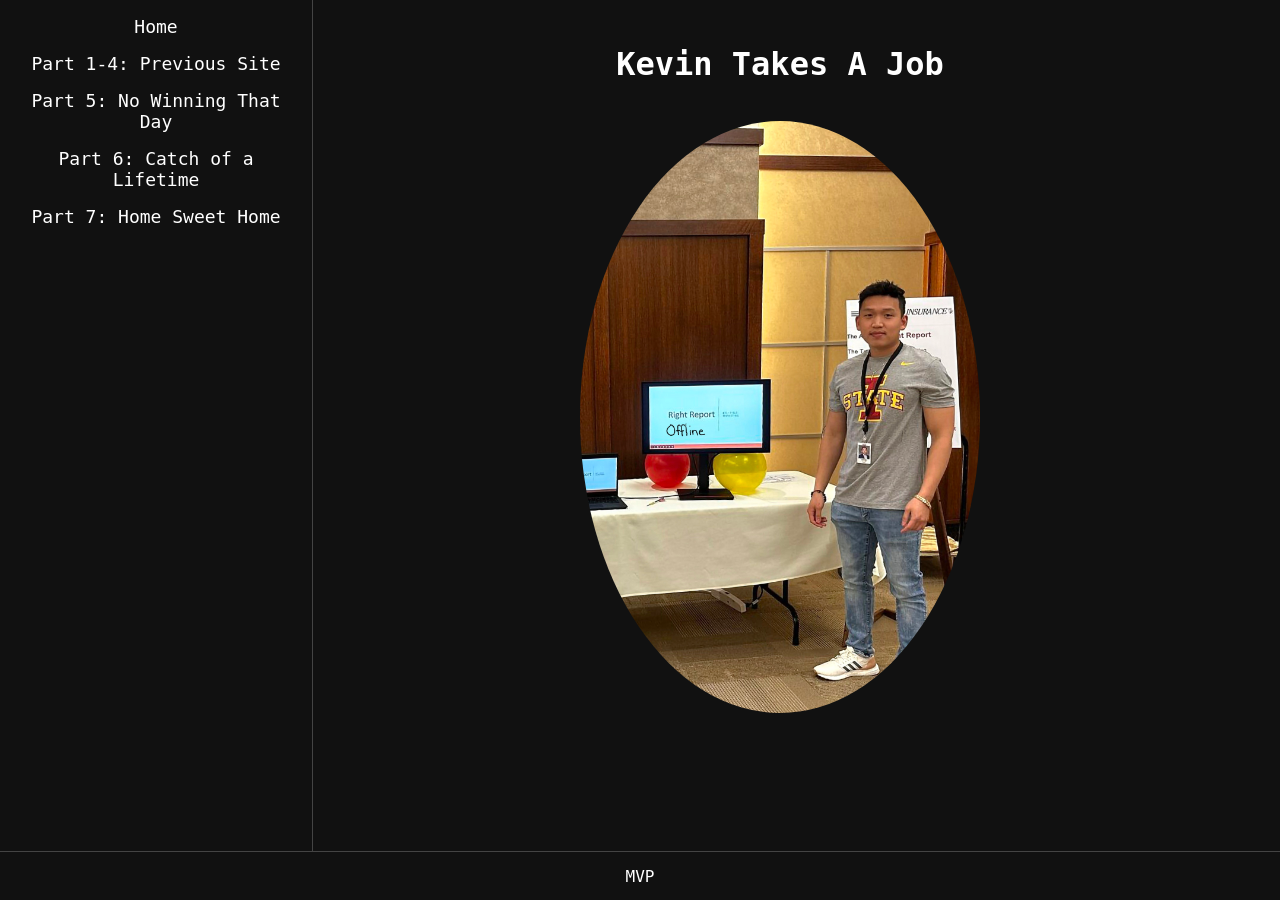
<file: index.html>
<!DOCTYPE html>
<html lang="en">

<head>
    <meta charset="UTF-8">
    <meta name="viewport" content="width=device-width, initial-scale=1.0">
    <link rel="stylesheet" href="style.css">
    <title>Kevin Takes A Job</title>
</head>

<body>

    <aside class="sidebar">
        <nav>
            <a href="index.html">Home</a>
            <a href="https://kevintakesajob.wixsite.com/home">Part 1-4: Previous Site</a>
            <a href="posts/worstDay.html">Part 5: No Winning That Day </a>
            <a href="posts/catchOfALifetime.html">Part 6: Catch of a Lifetime </a>
            <a href="posts/homeSweetHome.html">Part 7: Home Sweet Home </a>
        </nav>
    </aside>

    <main class="page-content">
        <h1>Kevin Takes A Job</h1>

        <img class="profilePicture" src="images/profilePicture.jpg" alt="Profile picture" height="400" width="400">
    </main>

    <footer class="page-footer">
        <p>MVP</p>
    </footer>

</body>

</html>
</file>
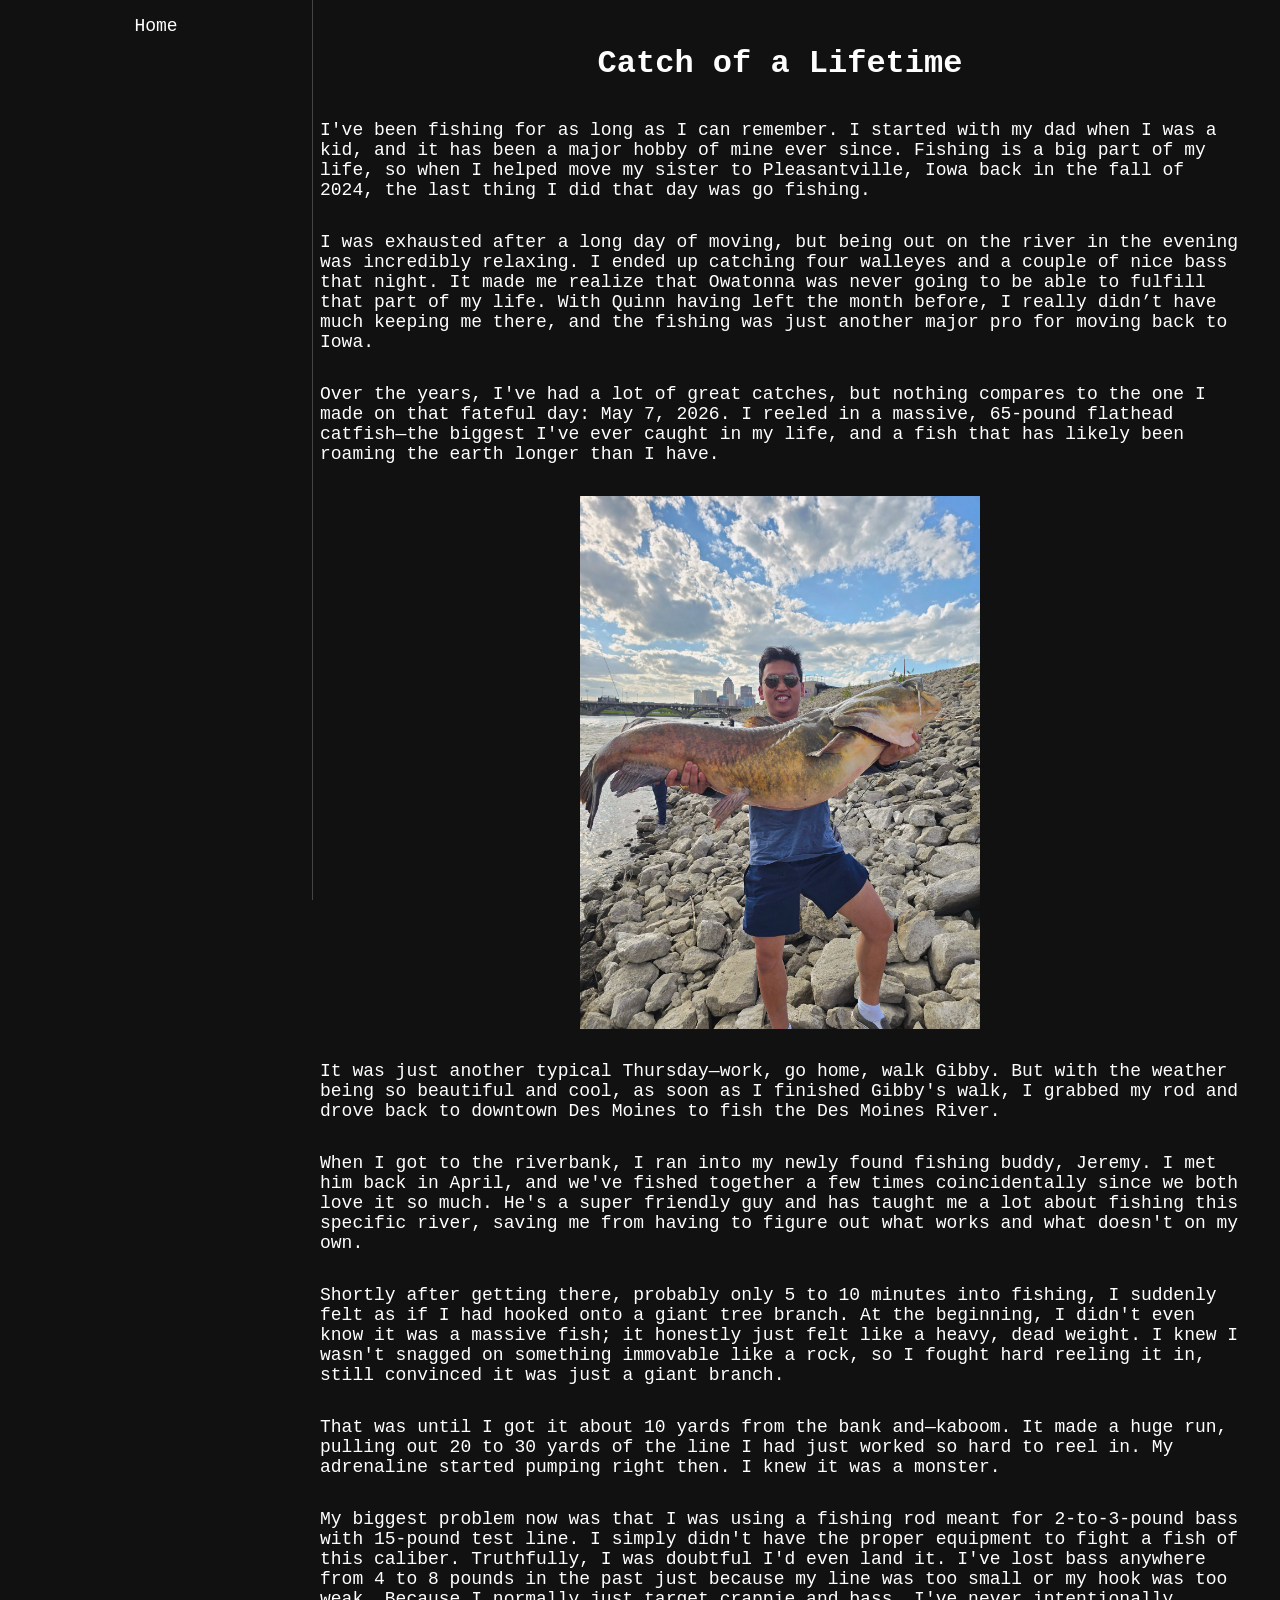
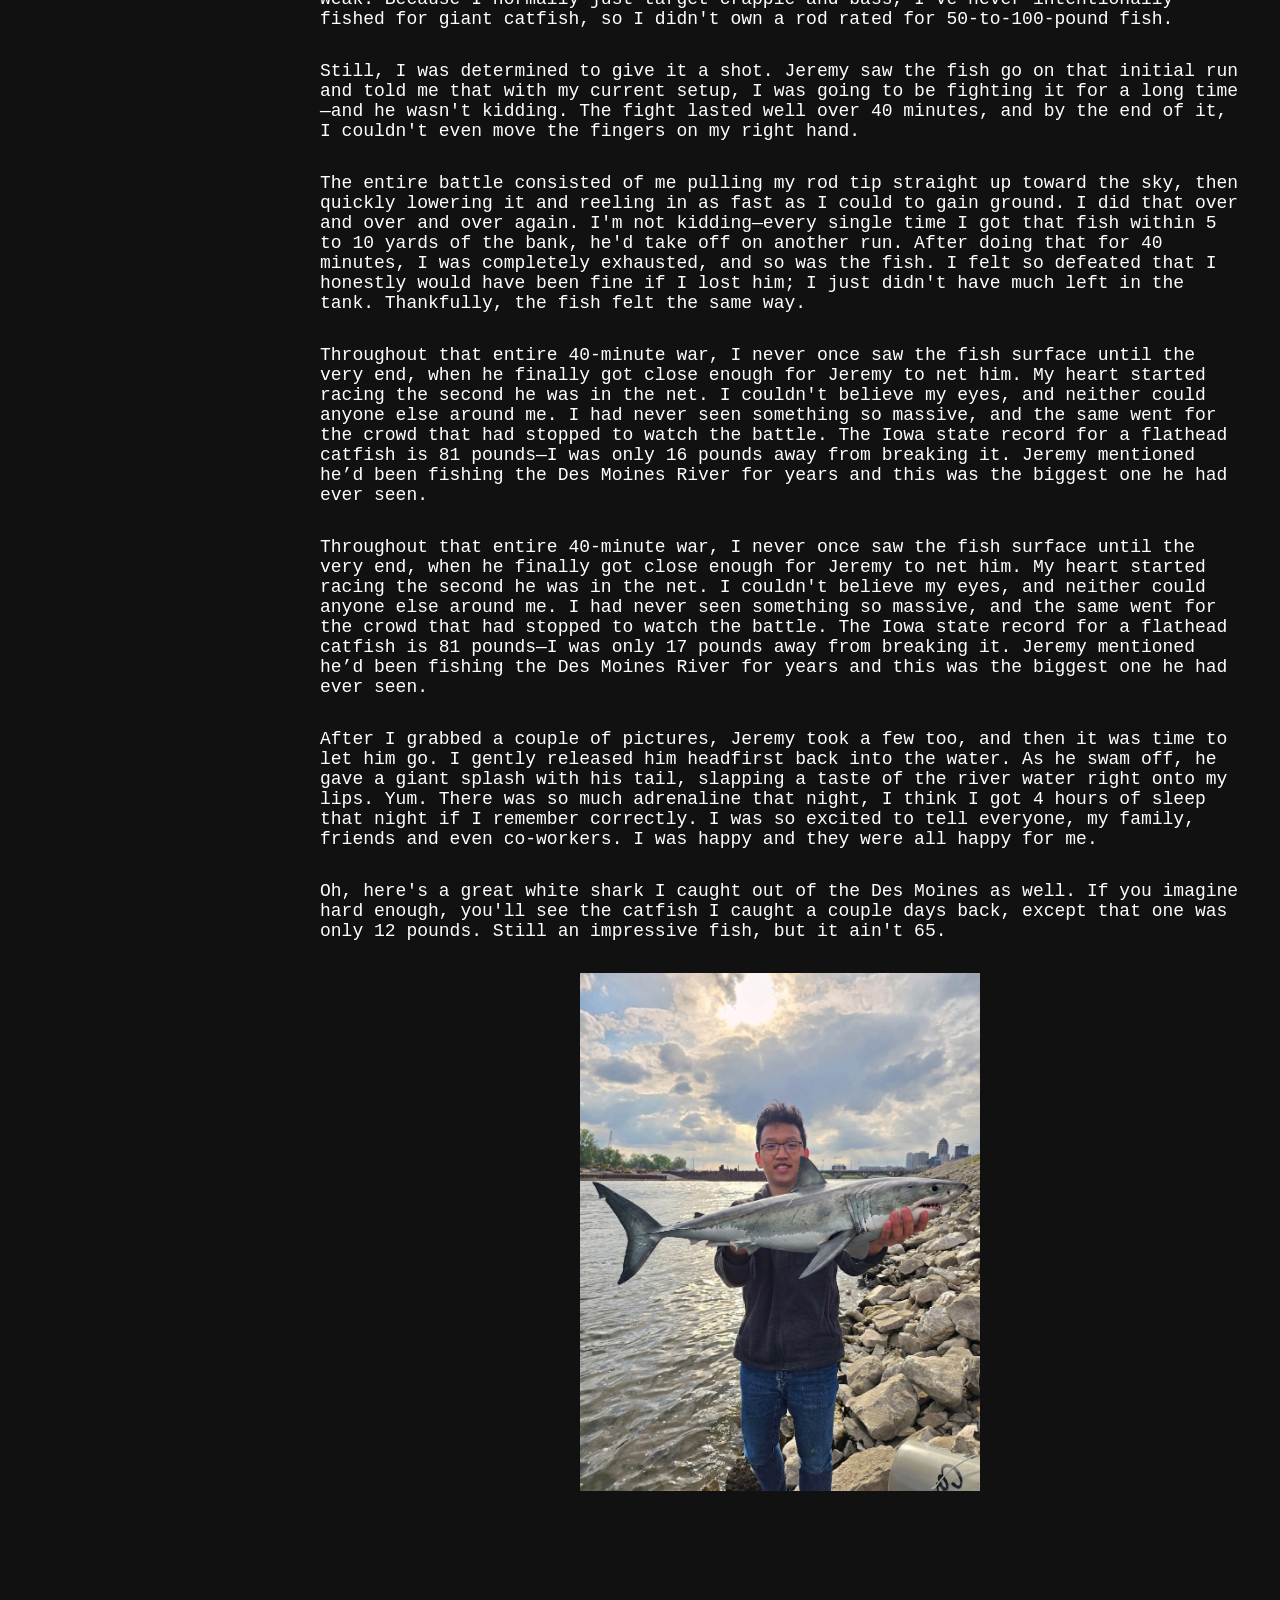
<file: posts/catchOfALifetime.html>
<!DOCTYPE html>
<html lang="en">

<head>
    <meta charset="UTF-8">
    <meta name="viewport" content="width=device-width, initial-scale=1.0">
    <link rel="stylesheet" href="../style.css">
    <title>Catch of a Lifetime</title>
</head>

<body>

    <aside class="sidebar">
        <nav>
            <a href="../index.html">Home</a>
        </nav>
    </aside>

    <main class="page-content">
        <h1>Catch of a Lifetime</h1>

        <p class="paragraph">
            I've been fishing for as long as I can remember. I started with my dad when I was a kid, and it has been a
            major hobby of mine ever since.
            Fishing is a big part of my life, so when I helped move my sister to Pleasantville, Iowa back in the fall of
            2024, the last thing I did that day was go fishing.
        </p>


        <p class="paragraph">
            I was exhausted after a long day of moving, but being out on the river in the evening was incredibly
            relaxing. I ended up catching four walleyes
            and a couple of nice bass that night. It made me realize that Owatonna was never going to be able to fulfill
            that part of my life.
            With Quinn having left the month before, I really didn’t have much keeping me there, and the fishing was
            just another major pro for moving back to Iowa.
        </p>

        <p class="paragraph">
            Over the years, I've had a lot of great catches, but nothing compares to the one I made on that fateful day:
            May 7, 2026.
            I reeled in a massive, 65-pound flathead catfish—the biggest I've ever caught in my life, and a fish that
            has likely been roaming the earth longer than I have.
        </p>


        <img class="page-image" src="../images/catchOfALifetime/theBigOne.jpg" alt="Catch of a Lifetime" height="400"
            width="400">

        <p class="paragraph">
            It was just another typical Thursday—work, go home, walk Gibby. But with the weather being so beautiful and cool,
             as soon as I finished Gibby's walk, I grabbed my rod and drove back to downtown Des Moines to fish the Des Moines River.
        </p>

        <p class="paragraph">
            When I got to the riverbank, I ran into my newly found fishing buddy, Jeremy. I met him back in April, and we've fished 
            together a few times coincidentally since we both love it so much. He's a super friendly guy and has taught me a lot about
             fishing this specific river, saving me from having to figure out what works and what doesn't on my own.
        </p>

        <p class="paragraph">
            Shortly after getting there, probably only 5 to 10 minutes into fishing, I suddenly felt as if I had hooked onto a giant 
            tree branch. At the beginning, I didn't even know it was a massive fish; it honestly just felt like a heavy, dead weight. 
            I knew I wasn't snagged on something immovable like a rock, so I fought hard reeling it in, still convinced it was just a giant branch.
        </p>

        <p class="paragraph">
            That was until I got it about 10 yards from the bank and—kaboom. It made a huge run, pulling out 20 to 30 yards of the line
            I had just worked so hard to reel in. My adrenaline started pumping right then. I knew it was a monster.
        </p>

        <p class="paragraph">
            My biggest problem now was that I was using a fishing rod meant for 2-to-3-pound bass with 15-pound test line. 
            I simply didn't have the proper equipment to fight a fish of this caliber. Truthfully, I was doubtful I'd even land it. 
            I've lost bass anywhere from 4 to 8 pounds in the past just because my line was too small or my hook was too weak. 
            Because I normally just target crappie and bass, I've never intentionally fished for giant catfish, so I didn't own
            a rod rated for 50-to-100-pound fish.
        </p>

        <p class="paragraph">
            Still, I was determined to give it a shot. Jeremy saw the fish go on that initial run and told me that with my current 
            setup, I was going to be fighting it for a long time—and he wasn't kidding. The fight lasted well over 40 minutes, 
            and by the end of it, I couldn't even move the fingers on my right hand.
        </p>
        
        <p class="paragraph">
            The entire battle consisted of me pulling my rod tip straight up toward the sky, then quickly lowering it and reeling in 
            as fast as I could to gain ground. I did that over and over and over again. I'm not kidding—every single time I got that 
            fish within 5 to 10 yards of the bank, he'd take off on another run. After doing that for 40 minutes, I was completely 
            exhausted, and so was the fish. I felt so defeated that I honestly would have been fine if I lost him; I just didn't have 
            much left in the tank. Thankfully, the fish felt the same way.
        </p>

        <p class="paragraph">
            Throughout that entire 40-minute war, I never once saw the fish surface until the very end, when he finally got close 
            enough for Jeremy to net him. My heart started racing the second he was in the net. I couldn't believe my eyes, and 
            neither could anyone else around me. I had never seen something so massive, and the same went for the crowd that had 
            stopped to watch the battle. The Iowa state record for a flathead catfish is 81 pounds—I was only 16 pounds away from 
            breaking it. Jeremy mentioned he’d been fishing the Des Moines River for years and this was the biggest one he had ever 
            seen.
        </p>

        <p class="paragraph">
            Throughout that entire 40-minute war, I never once saw the fish surface until the very end, when he finally got close 
            enough for Jeremy to net him. My heart started racing the second he was in the net. I couldn't believe my eyes, and 
            neither could anyone else around me. I had never seen something so massive, and the same went for the crowd that had 
            stopped to watch the battle. The Iowa state record for a flathead catfish is 81 pounds—I was only 17 pounds away from 
            breaking it. Jeremy mentioned he’d been fishing the Des Moines River for years and this was the biggest one he had ever 
            seen.
        </p>

        <p class="paragraph">
            After I grabbed a couple of pictures, Jeremy took a few too, and then it was time to let him go. I gently released him 
            headfirst back into the water. As he swam off, he gave a giant splash with his tail, slapping a taste of the river water 
            right onto my lips. Yum. There was so much adrenaline that night, I think I got 4 hours of sleep that night if I remember
            correctly. I was so excited to tell everyone, my family, friends and even co-workers. I was happy and they were all happy for me.
        </p>

        <p class="paragraph">
            Oh, here's a great white shark I caught out of the Des Moines as well. If you imagine hard enough, you'll see the catfish
            I caught a couple days back, except that one was only 12 pounds. Still an impressive fish, but it ain't 65.
        </p>

        <img class="page-image" src="../images/catchOfALifetime/greatWhite.png" alt="Great AI" height="400"
            width="400">

    </main>

</body>

</html>
</file>
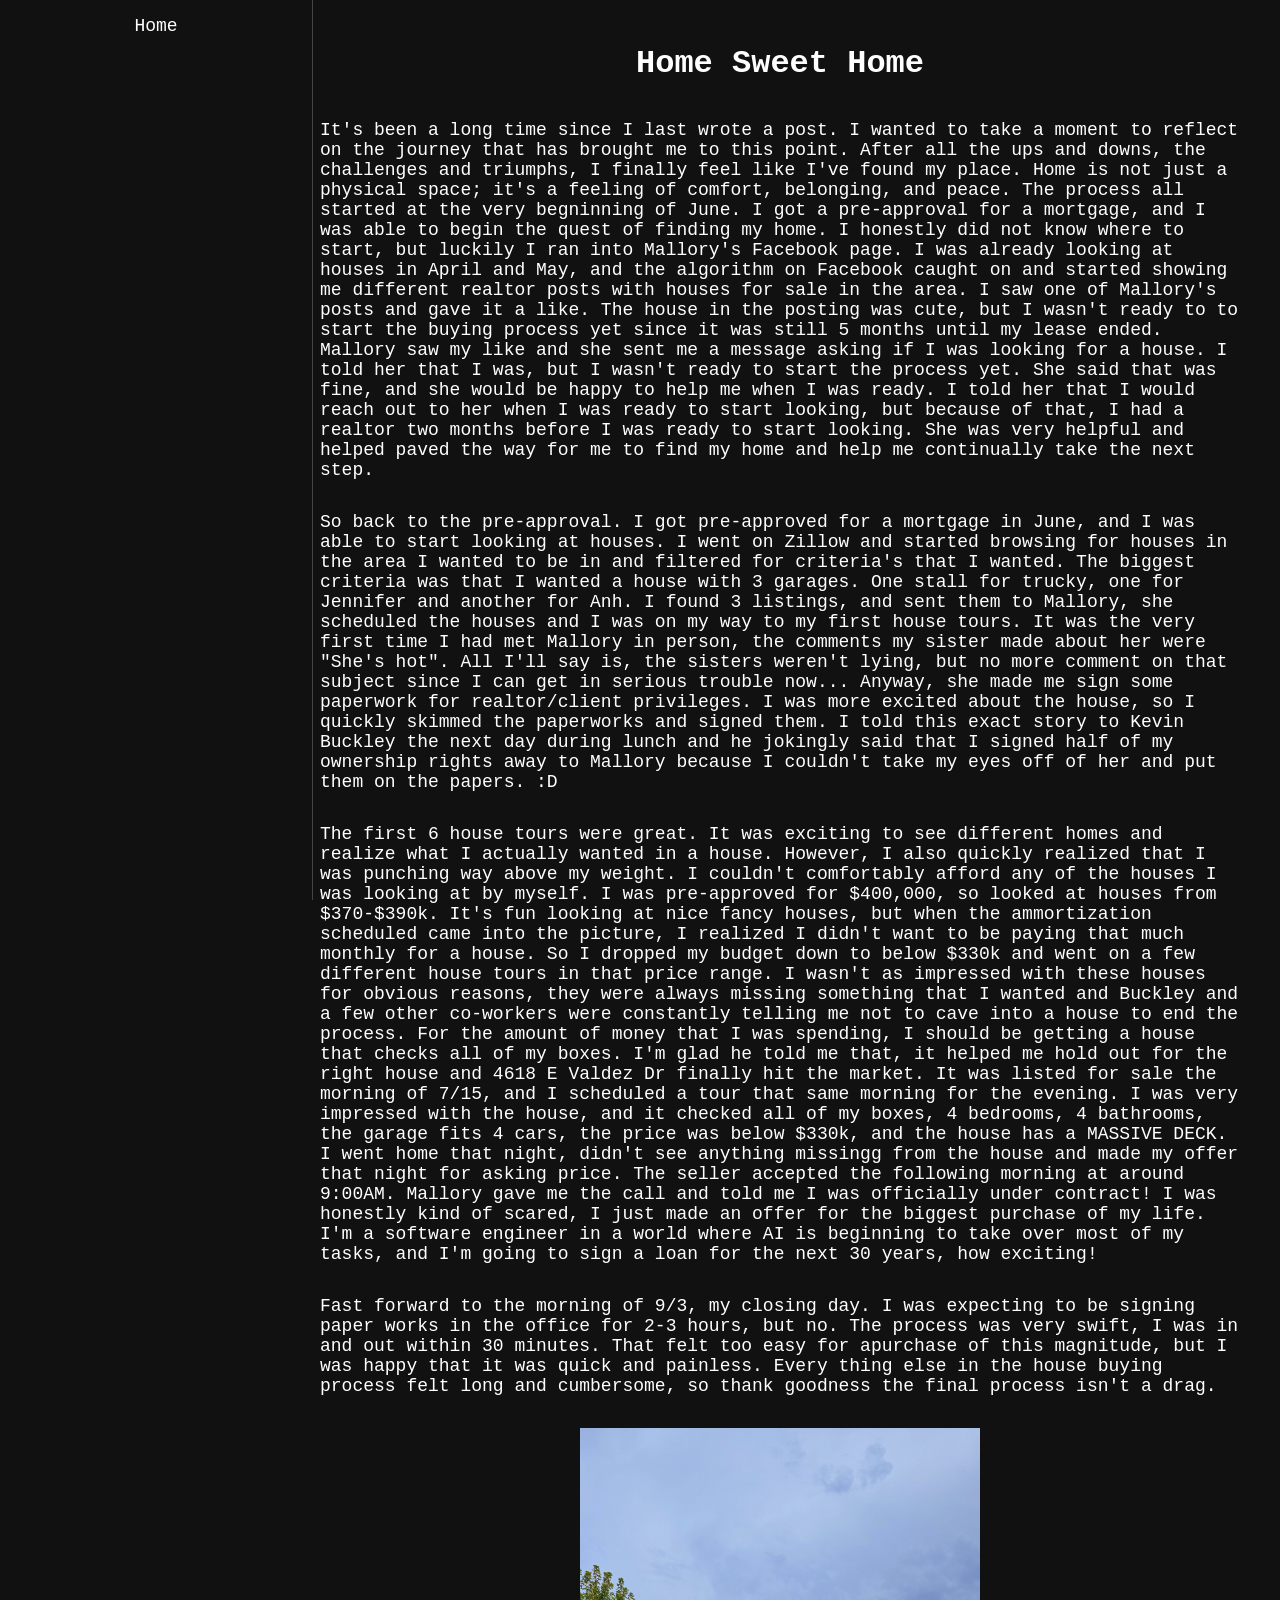
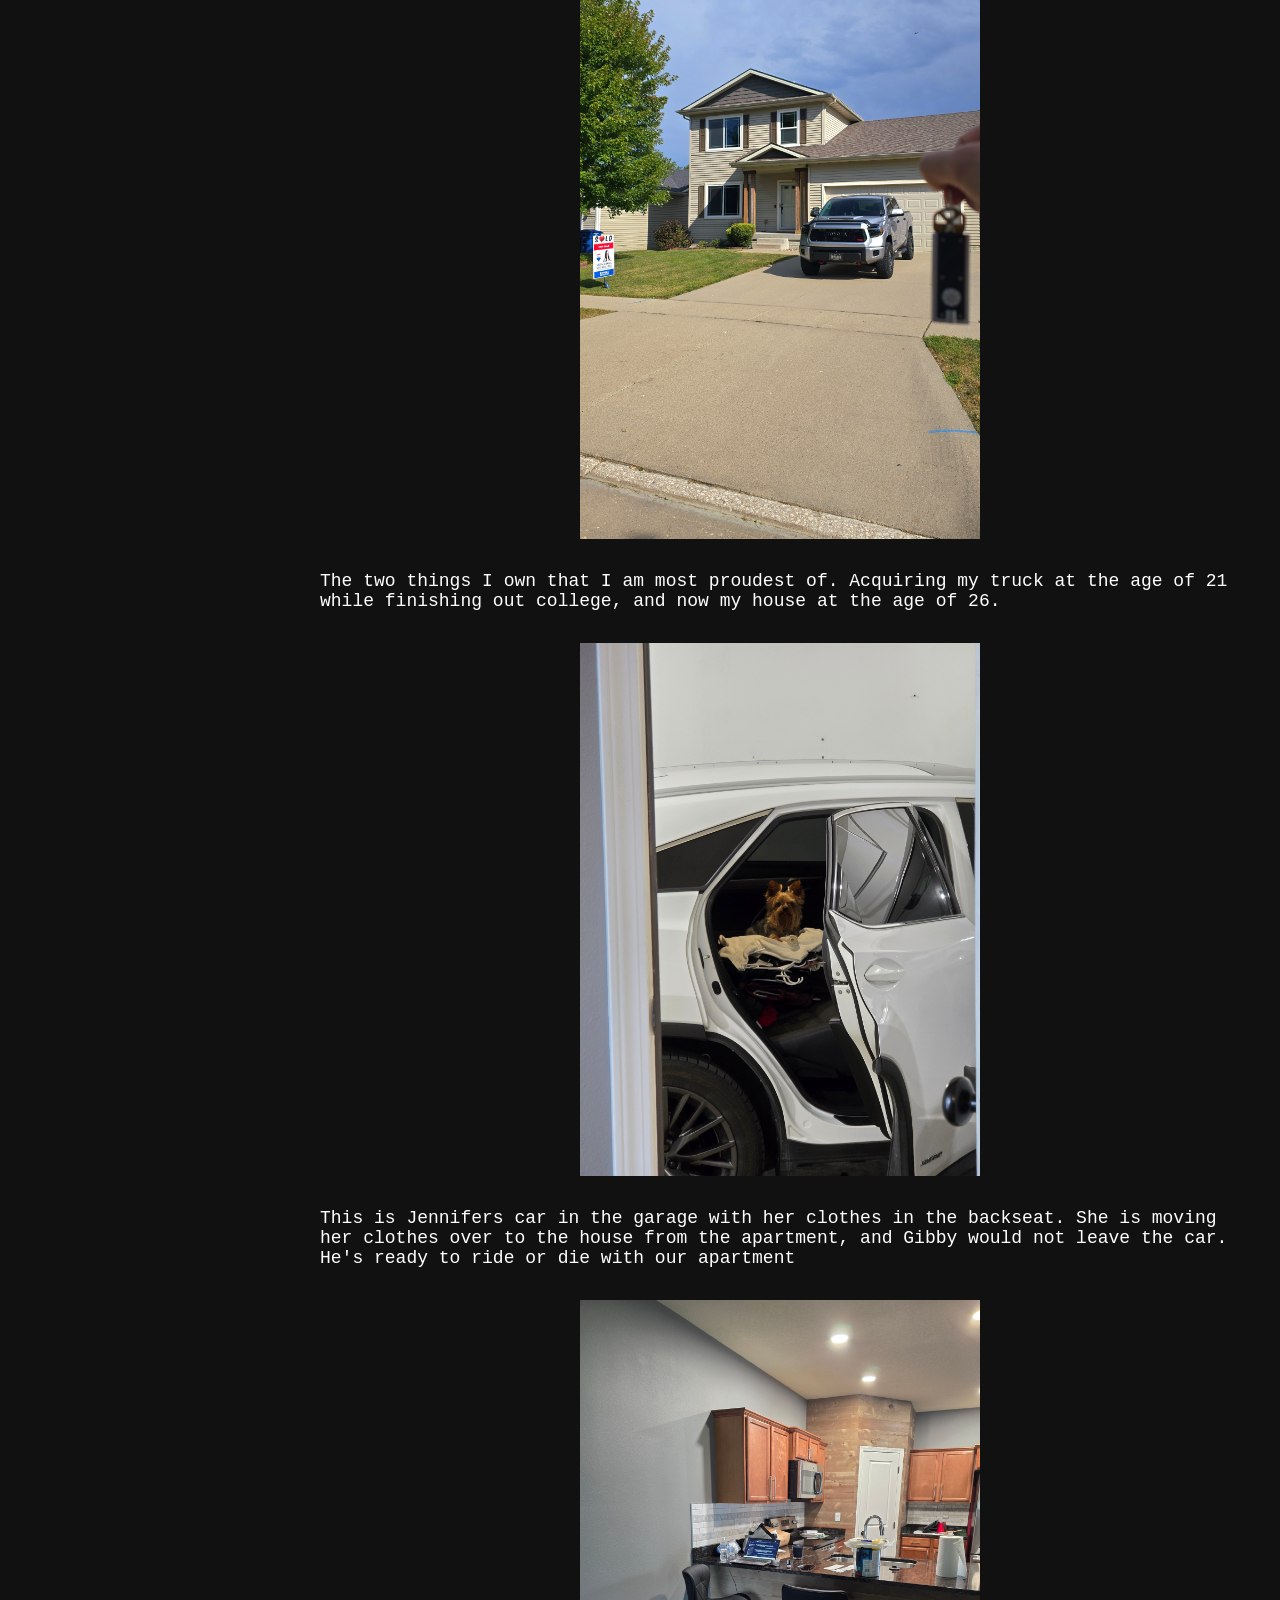
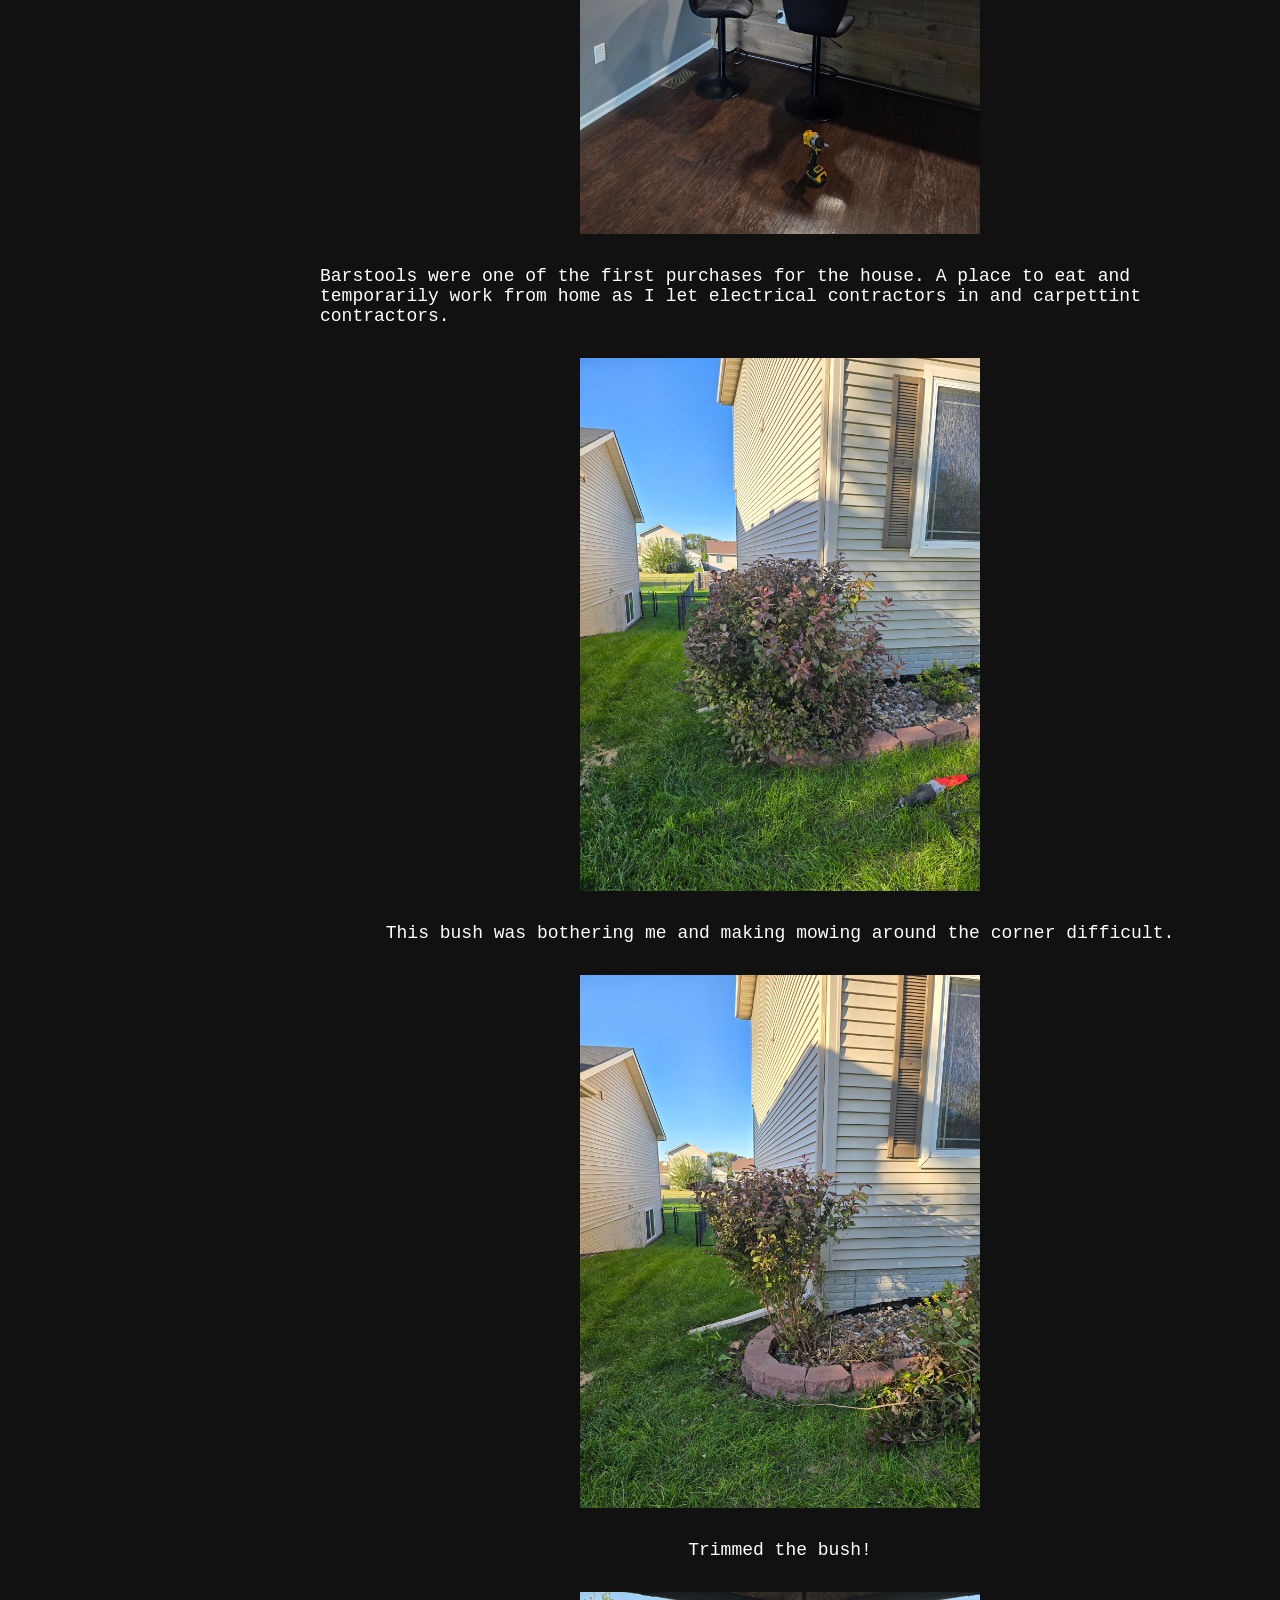
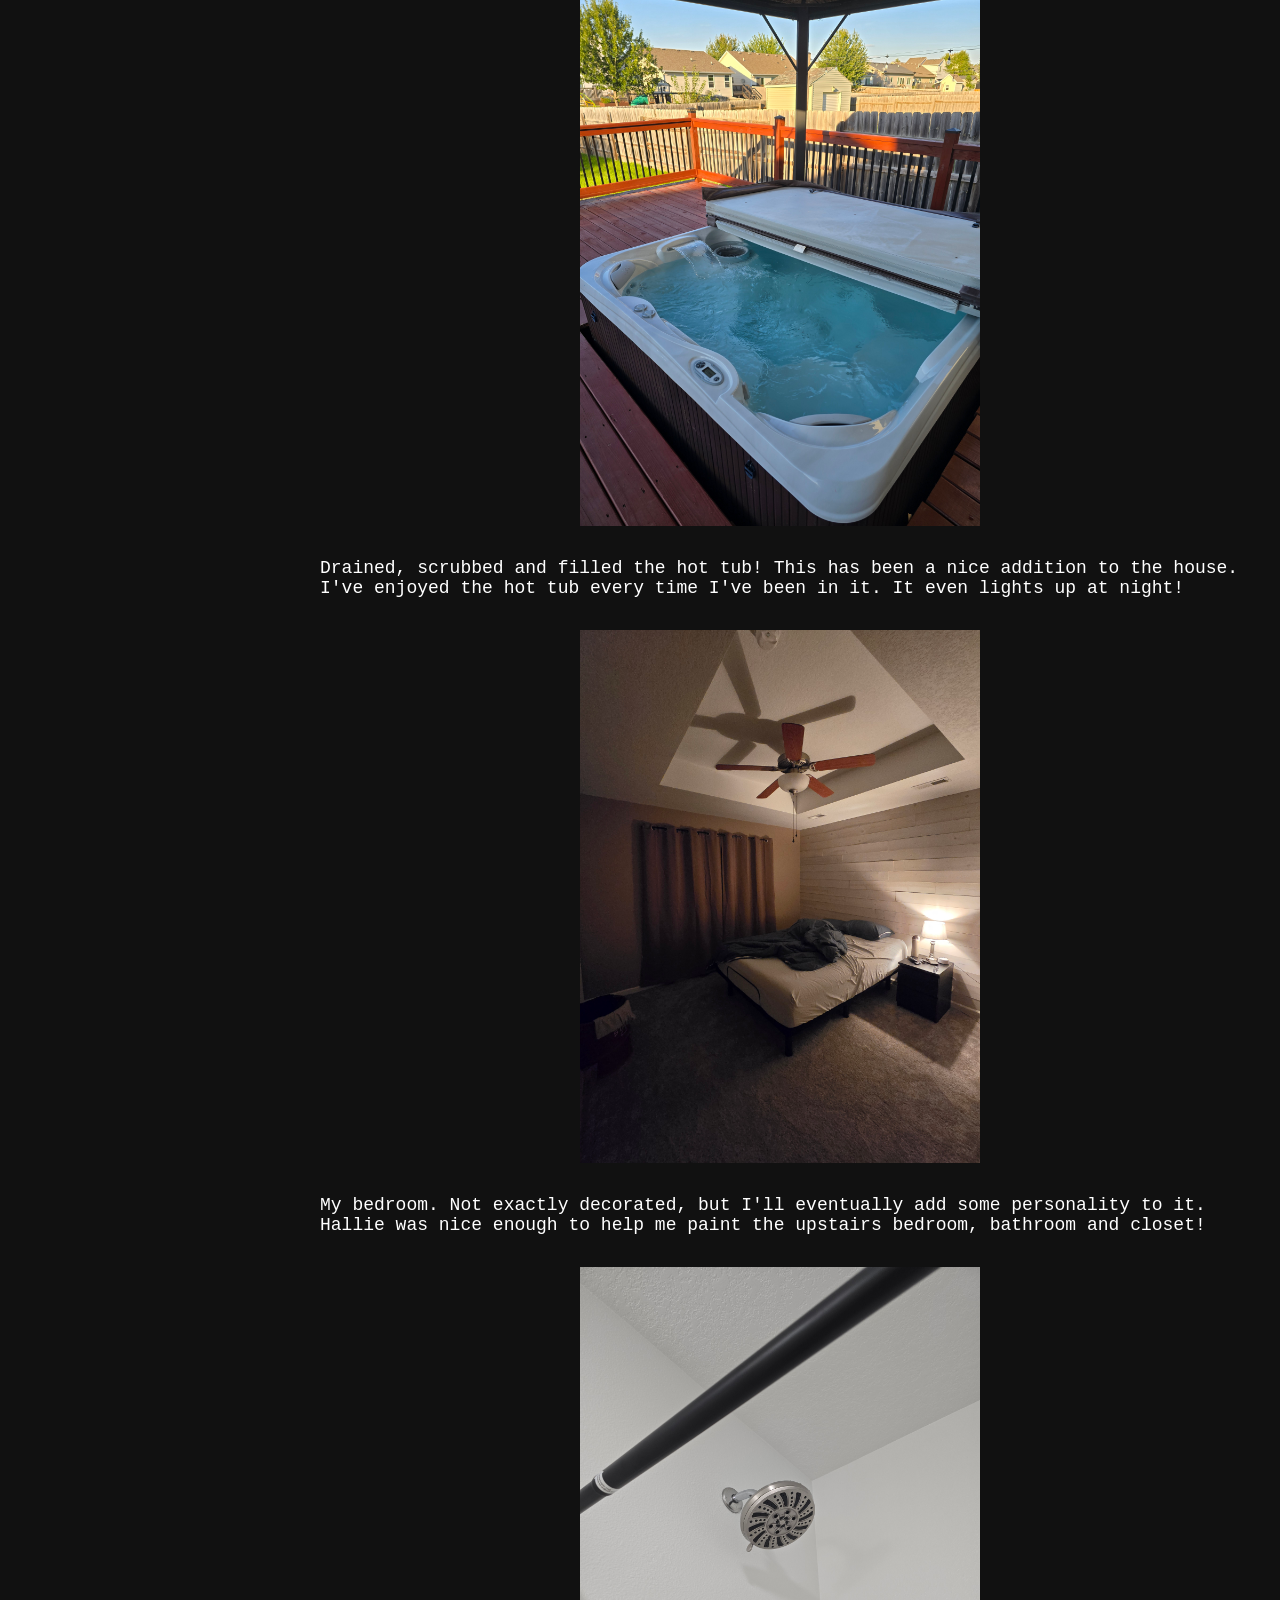
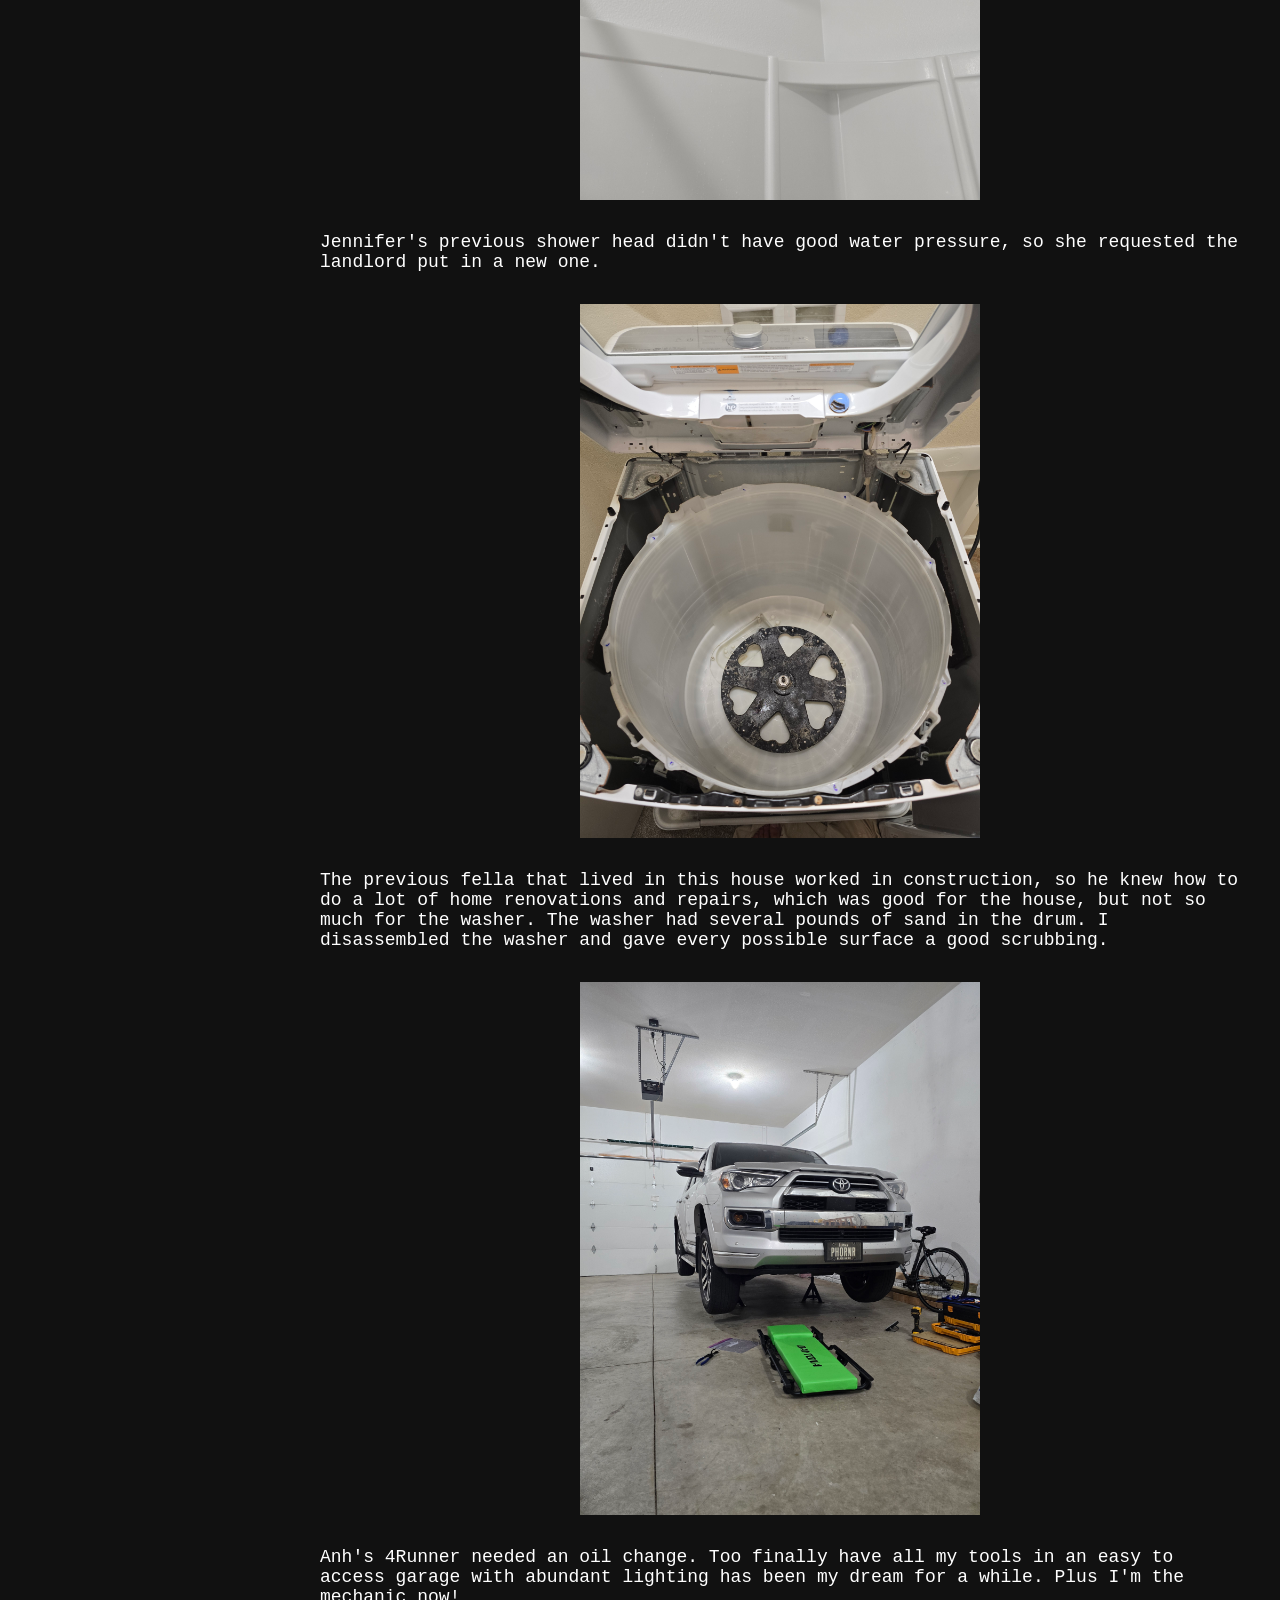
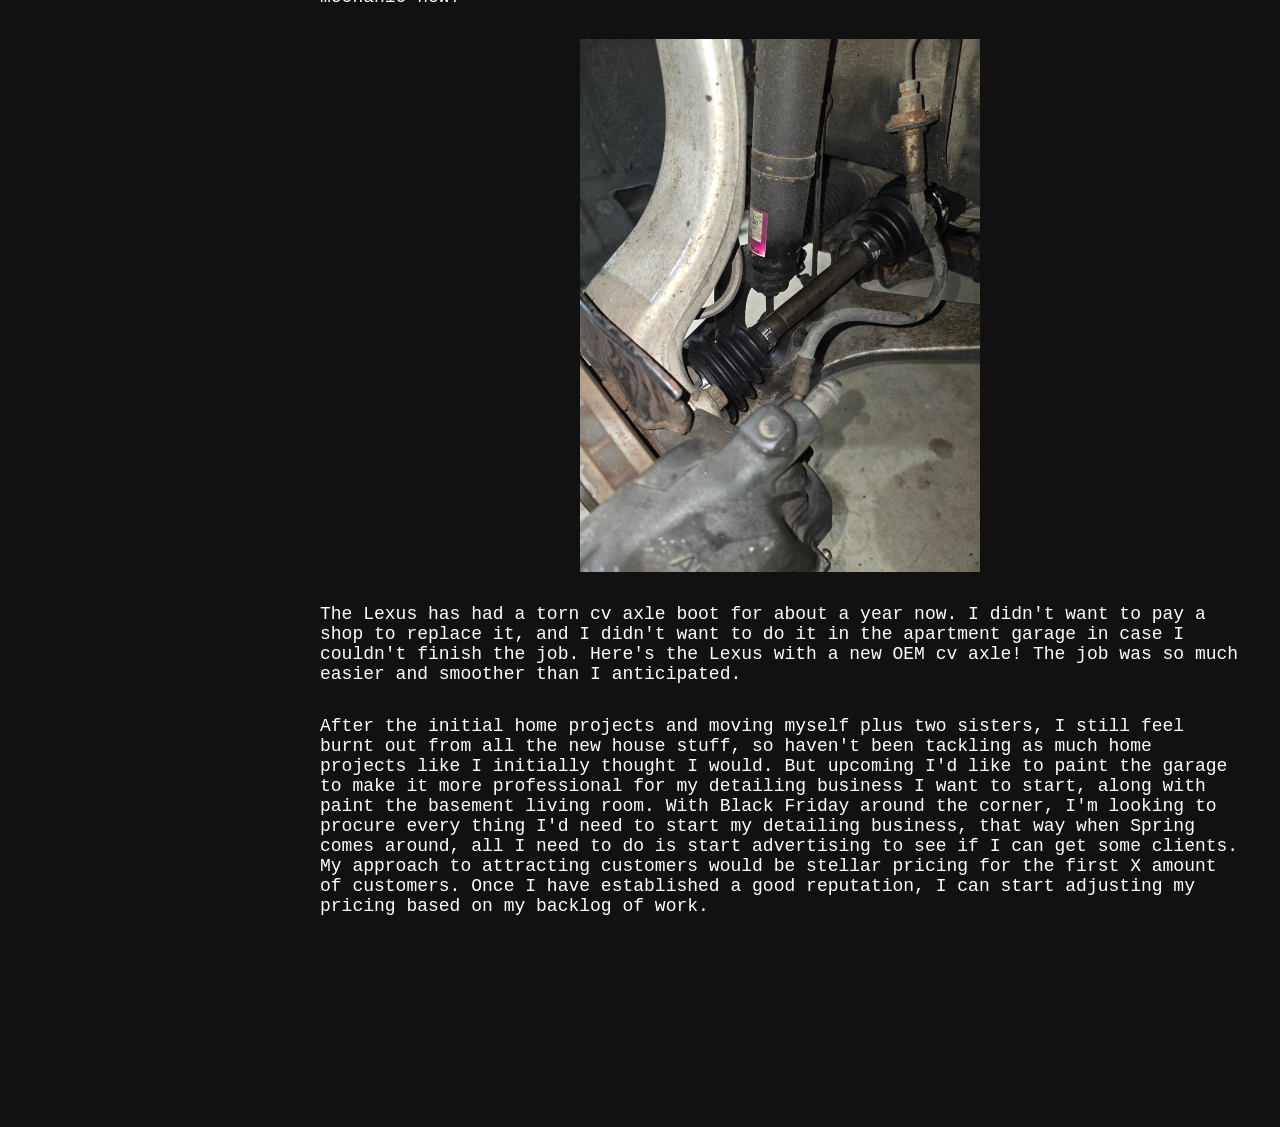
<file: posts/homeSweetHome.html>
<!DOCTYPE html>
<html lang="en">

<head>
    <meta charset="UTF-8">
    <meta name="viewport" content="width=device-width, initial-scale=1.0">
    <link rel="stylesheet" href="../style.css">
    <title>Home Sweet Home</title>
</head>

<body>

    <aside class="sidebar">
        <nav>
            <a href="../index.html">Home</a>
        </nav>
    </aside>

    <main class="page-content">
        <h1>Home Sweet Home</h1>

        <p class="paragraph">
            It's been a long time since I last wrote a post. I wanted to take a moment to reflect on the journey that
            has brought me to this point. After all the ups and downs, the challenges and triumphs, I finally feel like
            I've found my place. Home is not just a physical space; it's a feeling of comfort, belonging, and peace. The
            process all started at the very begninning of June. I got a pre-approval for a mortgage, and I was able to
            begin the quest of finding my home. I honestly did not know where to start, but luckily I ran into Mallory's
            Facebook page. I was already looking at houses in April and May, and the algorithm on Facebook caught on and
            started showing me different realtor posts with houses for sale in the area. I saw one of Mallory's posts
            and gave it a like. The house in the posting was cute, but I wasn't ready to to start the buying process yet
            since it was still 5 months until my lease ended. Mallory saw my like and she sent me a message asking if I
            was looking for a house. I told her that I was, but I wasn't ready to start the process yet. She said that
            was fine, and she would be happy to help me when I was ready. I told her that I would reach out to her when
            I was ready to start looking, but because of that, I had a realtor two months before I was ready to start
            looking. She was very helpful and helped paved the way for me to find my home and help me continually take
            the next step.
        </p>


        <p class="paragraph">
            So back to the pre-approval. I got pre-approved for a mortgage in June, and I was able to start looking at
            houses. I went on Zillow and started browsing for houses in the area I wanted to be in and filtered for
            criteria's that I wanted. The biggest criteria was that I wanted a house with 3 garages. One stall for
            trucky, one for Jennifer and another for Anh. I found 3 listings, and sent them to Mallory, she scheduled
            the houses and I was on my way to my first house tours. It was the very first time I had met Mallory in
            person, the comments my sister made about her were "She's hot". All I'll say is, the sisters weren't lying,
            but no more comment on that subject since I can get in serious trouble now... Anyway, she made me sign some
            paperwork for realtor/client privileges. I was more excited about the house, so I quickly skimmed the
            paperworks and signed them. I told this exact story to Kevin Buckley the next day during lunch and he
            jokingly
            said that I signed half of my ownership rights away to Mallory because I couldn't take my eyes off of her
            and put them on the papers. :D
        </p>

        <p class="paragraph">
            The first 6 house tours were great. It was exciting to see different homes and realize what I actually
            wanted in a house. However, I also quickly realized that I was punching way above my weight. I couldn't
            comfortably afford any of the houses I was looking at by myself. I was pre-approved for $400,000, so looked
            at houses from $370-$390k. It's fun looking at nice fancy houses, but when the ammortization scheduled came
            into the picture, I realized I didn't want to be paying that much monthly for a house. So I dropped my
            budget down to below $330k and went on a few different house tours in that price range. I wasn't as
            impressed with these houses for obvious reasons, they were always missing something that I wanted and
            Buckley and a few other co-workers were constantly telling me not to cave into a house to end the process.
            For the amount of money that I was spending, I should be getting a house that checks all of my boxes. I'm
            glad he told me that, it helped me hold out for the right house and 4618 E Valdez Dr finally hit the market.
            It was listed for sale the morning of 7/15, and I scheduled a tour that same morning for the evening. I was
            very impressed with the house, and it checked all of my boxes, 4 bedrooms, 4 bathrooms, the garage fits 4
            cars, the price was below $330k, and the house has a MASSIVE DECK. I went home that night, didn't see
            anything missingg from the house and made my offer that night for asking price. The seller accepted the
            following morning at around 9:00AM. Mallory gave me the call and told me I was officially under contract!
            I was honestly kind of scared, I just made an offer for the biggest purchase of my life. I'm a software
            engineer
            in a world where AI is beginning to take over most of my tasks, and I'm going to sign a loan for the next 30
            years,
            how exciting!
        </p>

        <p class="paragraph">
            Fast forward to the morning of 9/3, my closing day. I was expecting to be signing paper works in the office
            for 2-3 hours, but no. The process was very swift, I was in and out within 30 minutes. That felt too easy
            for apurchase of this magnitude, but I was happy that it was quick and painless. Every thing else in the
            house buying process felt long and cumbersome, so thank goodness the final process isn't a drag.
        </p>


        <img class="page-image" src="../images/homeSweetHome/home.jpg" alt="Home Sweet Home" height="400" width="400">
        <p class="paragraph">
            The two things I own that I am most proudest of. Acquiring my truck at the age of 21 while finishing out
            college, and now my house at the age of 26.
        </p>

        <img class="page-image" src="../images/homeSweetHome/gibbysRefusal.jpg" alt="Gibby refusing the photo"
            height="400" width="400">
        <p class="paragraph">This is Jennifers car in the garage with her clothes in the backseat. She is moving her
            clothes over to the house from the apartment, and Gibby would not leave the car. He's ready to ride or die
            with our apartment</p>

        <img class="page-image" src="../images/homeSweetHome/barStools.jpg" alt="Bar stools" height="400" width="400">
        <p class="paragraph">Barstools were one of the first purchases for the house. A place to eat and temporarily
            work from home as I let electrical contractors in and carpettint contractors.</p>

        <img class="page-image" src="../images/homeSweetHome/bushBefore.jpg" alt="Bush before landscaping" height="400"
            width="400">
        <p class="paragraph">This bush was bothering me and making mowing around the corner difficult.</p>

        <img class="page-image" src="../images/homeSweetHome/bushAfter.jpg" alt="Bush after landscaping" height="400"
            width="400">
        <p class="paragraph">Trimmed the bush!</p>

        <img class="page-image" src="../images/homeSweetHome/hotTub.jpg" alt="Hot tub" height="400" width="400">
        <p class="paragraph">Drained, scrubbed and filled the hot tub! This has been a nice addition to the house. I've
            enjoyed the hot tub every time I've been in it. It even lights up at night!</p>

        <img class="page-image" src="../images/homeSweetHome/myBedroom.jpg" alt="My bedroom" height="400" width="400">
        <p class="paragraph">My bedroom. Not exactly decorated, but I'll eventually add some personality to it. Hallie
            was nice enough to help me paint the upstairs bedroom, bathroom and closet!</p>

        <img class="page-image" src="../images/homeSweetHome/showerHead.jpg" alt="Shower head" height="400" width="400">
        <p class="paragraph">Jennifer's previous shower head didn't have good water pressure, so she requested the
            landlord put in a new one.</p>

        <img class="page-image" src="../images/homeSweetHome/washer.jpg" alt="Washer" height="400" width="400">
        <p class="paragraph">The previous fella that lived in this house worked in construction, so he knew how to do a
            lot of home renovations and repairs, which was good for the house, but not so much for the washer. The
            washer had several pounds of sand in the drum. I disassembled the washer and gave every possible surface a
            good scrubbing.</p>

        <img class="page-image" src="../images/homeSweetHome/oilChange.jpg" alt="Washer" height="400" width="400">
        <p class="paragraph">Anh's 4Runner needed an oil change. Too finally have all my tools in an easy to access
            garage with abundant lighting has been my dream for a while. Plus I'm the mechanic now!</p>

        <img class="page-image" src="../images/homeSweetHome/cvAxle.jpg" alt="Washer" height="400" width="400">
        <p class="paragraph">The Lexus has had a torn cv axle boot for about a year now. I didn't want to pay a shop to
            replace it, and I didn't want to do it in the apartment garage in case I couldn't finish the job. Here's the
            Lexus with a new OEM cv axle! The job was so much easier and smoother than I anticipated.</p>

        <p class="paragraph">
            After the initial home projects and moving myself plus two sisters, I still feel burnt out from all the new
            house stuff, so haven't been tackling as much home projects like I initially thought I would. But upcoming
            I'd like to paint the garage to make it more professional for my detailing business I want to start, along
            with
            paint the basement living room. With Black Friday around the corner, I'm looking to procure every thing I'd
            need to start my detailing business, that way when Spring comes around, all I need to do is start
            advertising to see if I can get some clients. My approach to attracting customers would be stellar pricing
            for the first X amount of customers.
            Once I have established a good reputation, I can start adjusting my pricing based on my backlog of work.
        </p>


    </main>

</body>

</html>
</file>
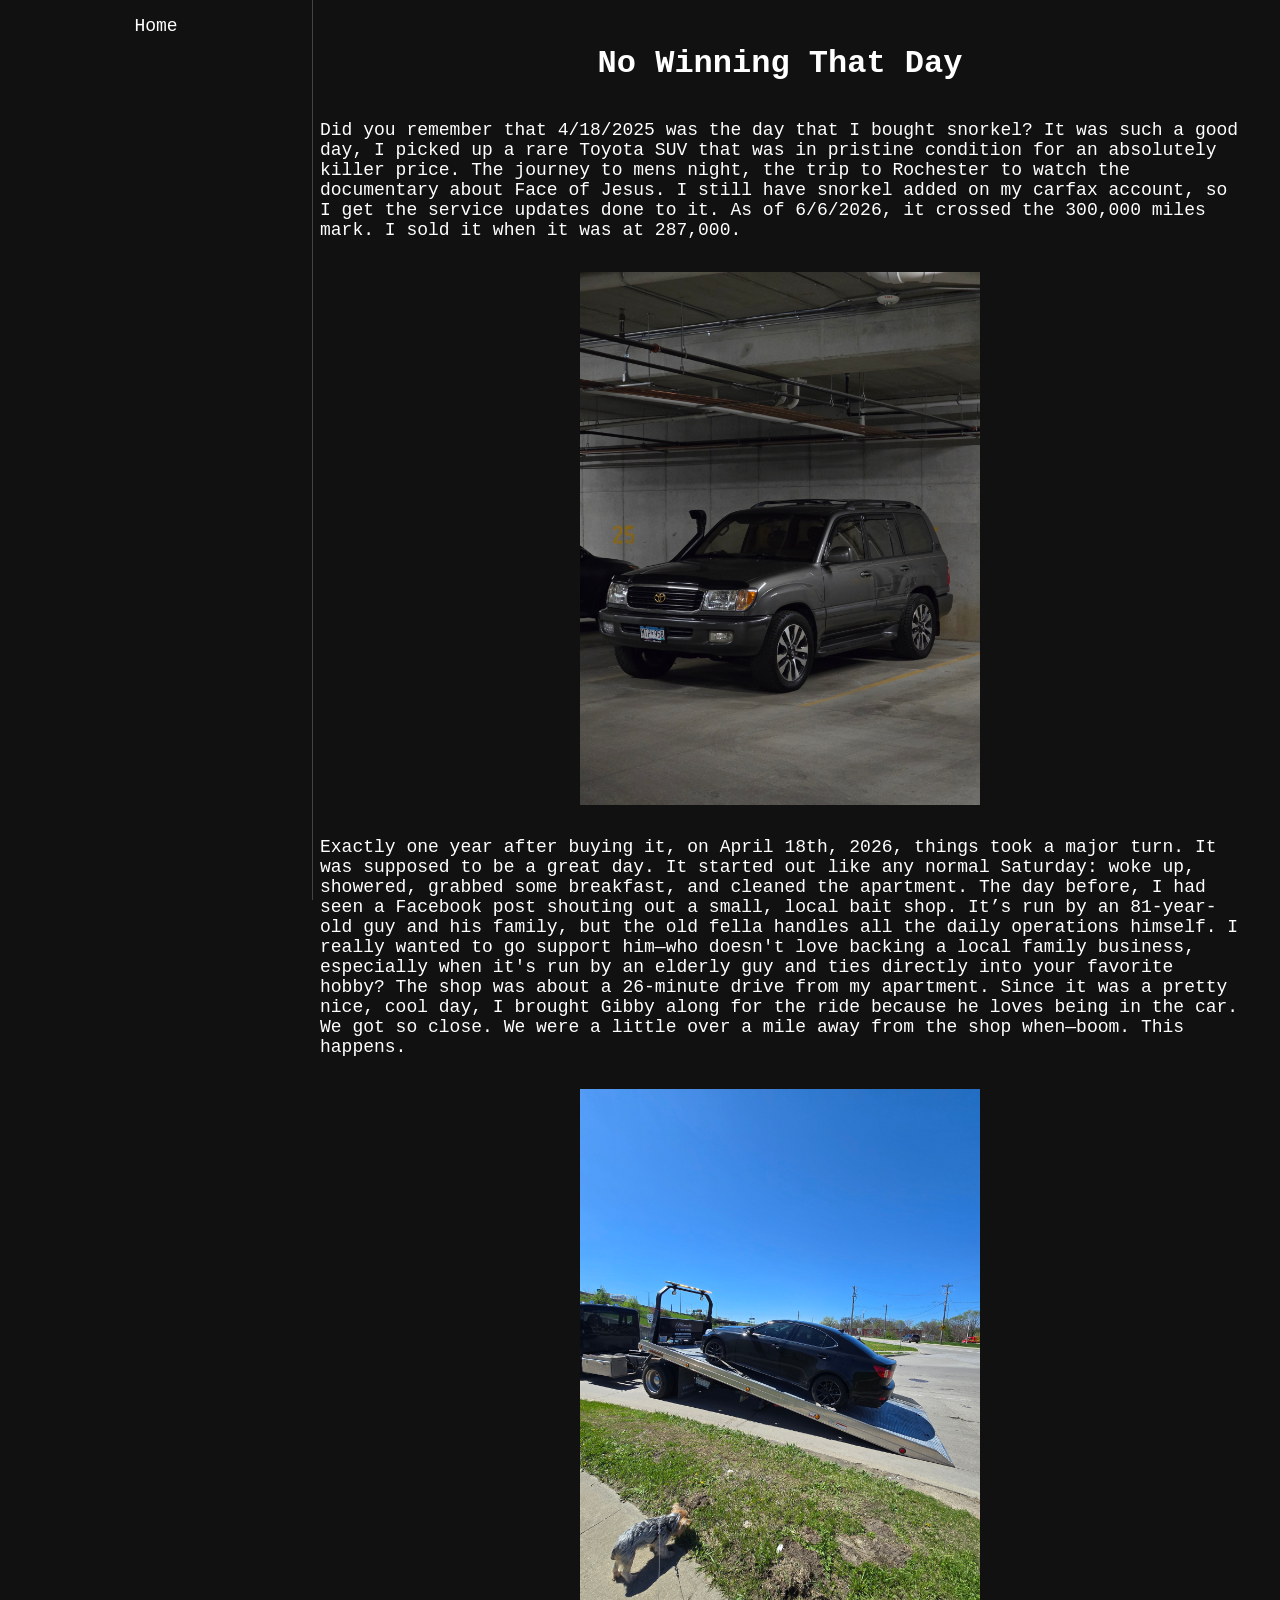
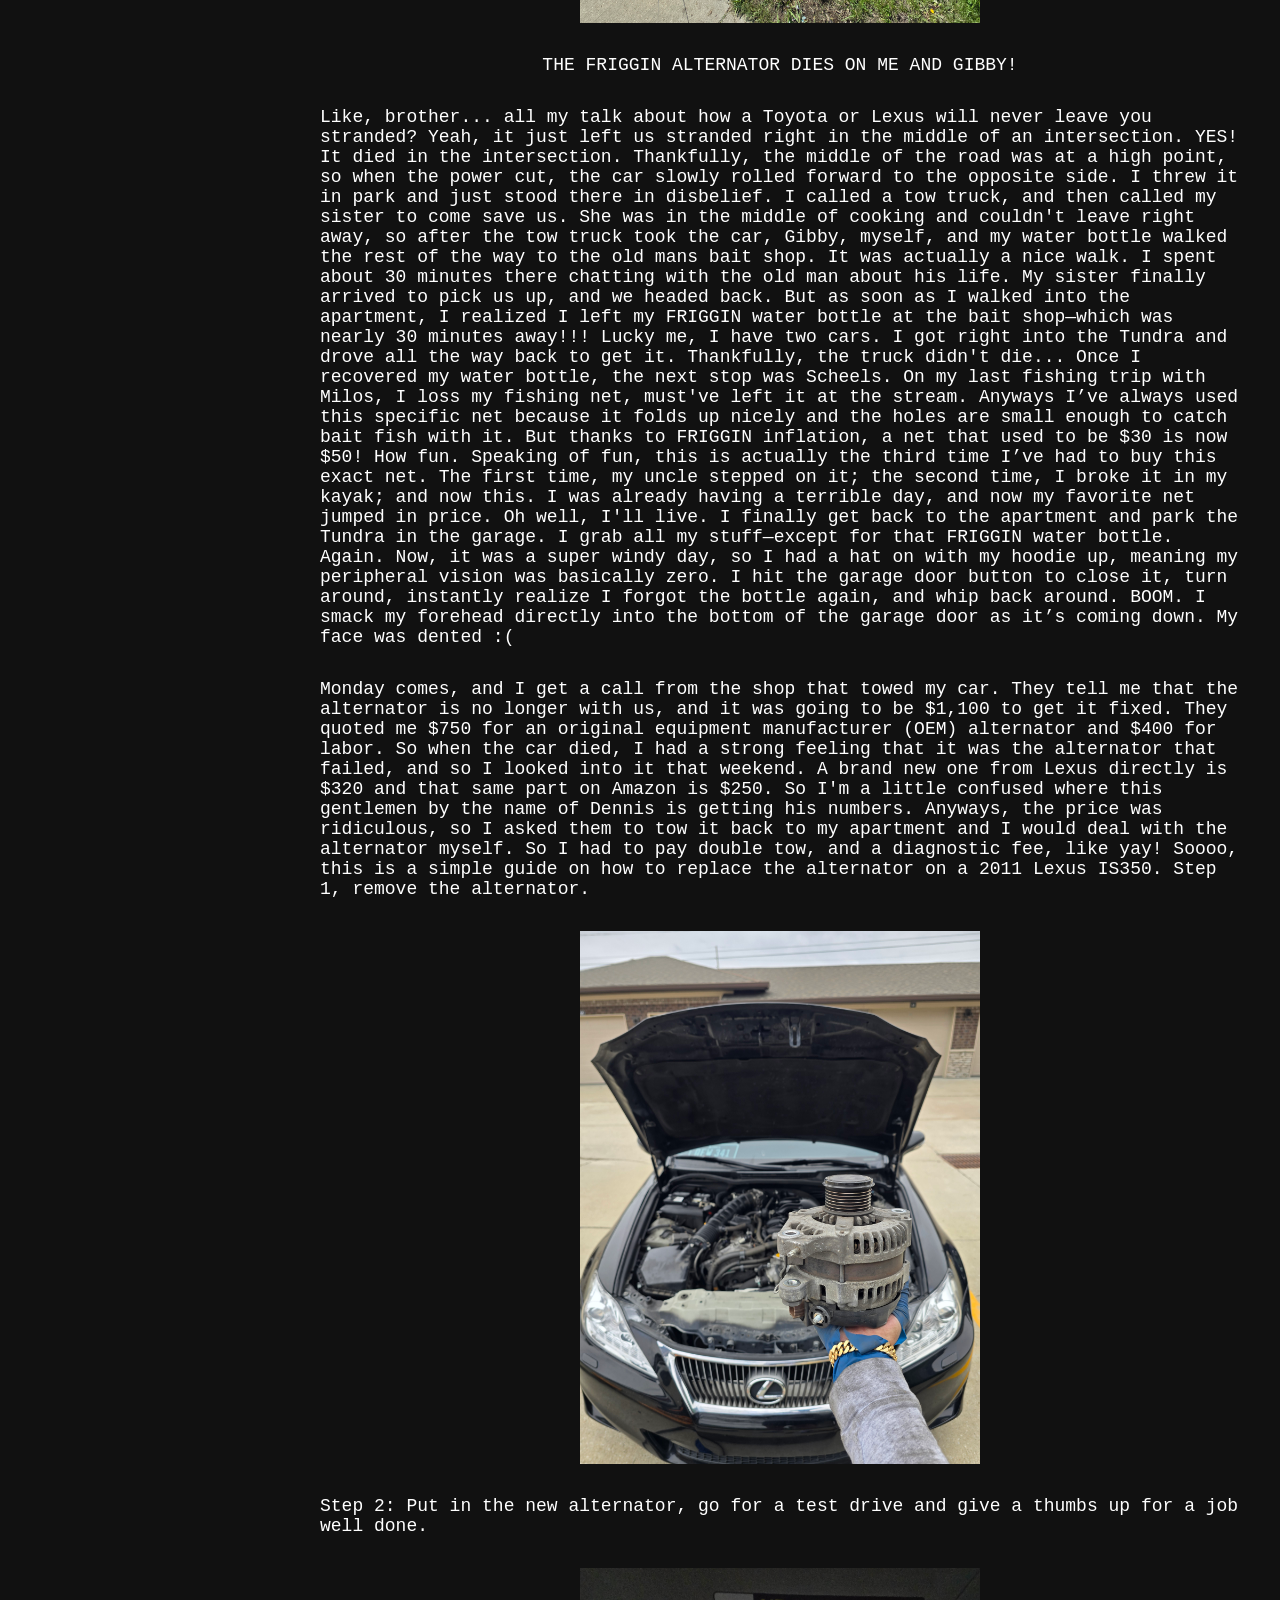
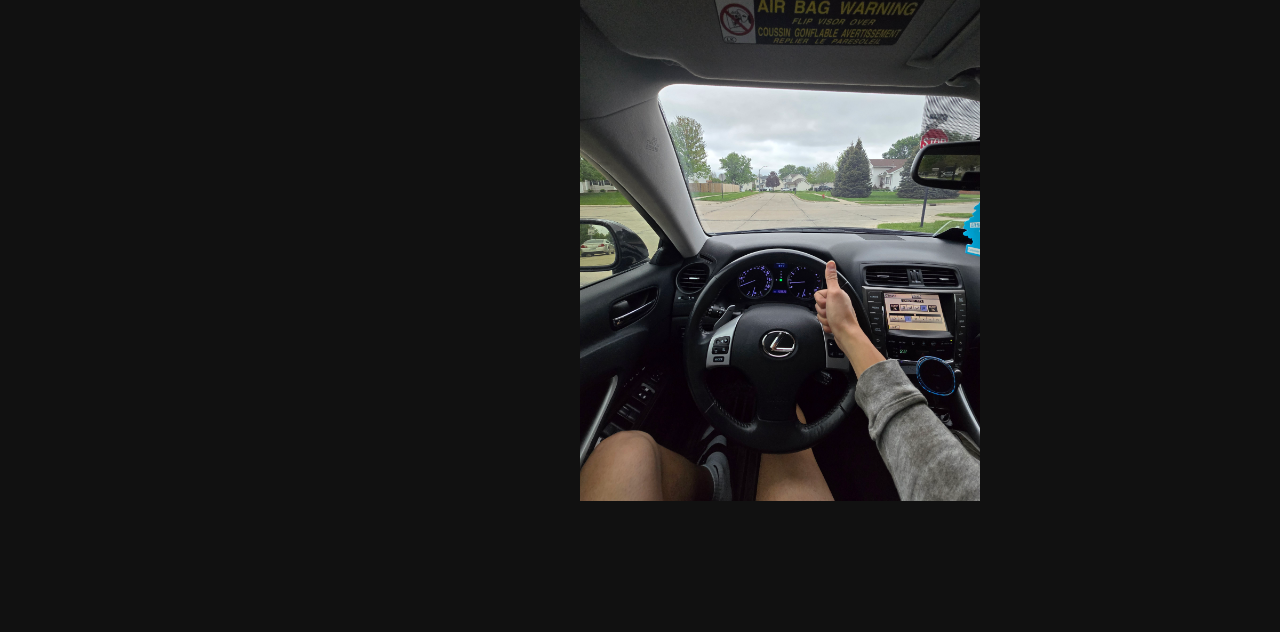
<file: posts/worstDay.html>
<!DOCTYPE html>
<html lang="en">

    
<head>
    <meta charset="UTF-8">
    <meta name="viewport" content="width=device-width, initial-scale=1.0">
    <link rel="stylesheet" href="../style.css">
    <title>No Winning That Day</title>
</head>

<body>

    <aside class="sidebar">
        <nav>
            <a href="../index.html">Home</a>
        </nav>
    </aside>

    <main class="page-content">
        <h1>No Winning That Day</h1>

        <p class="paragraph">
            Did you remember that 4/18/2025 was the day that I bought snorkel? It was such a good day, I picked up a
            rare Toyota SUV
            that was in pristine condition for an absolutely killer price. The journey to mens night, the trip to
            Rochester to watch the documentary
            about Face of Jesus. I still have snorkel added on my carfax account, so I get the service updates done to
            it. As of 6/6/2026, it crossed
            the 300,000 miles mark. I sold it when it was at 287,000.
        </p>

        <img class="page-image" src="../images/worstDay/snorkel.jpg" alt="Snorkel" height="400" width="400">

        <p class="paragraph">
            Exactly one year after buying it, on April 18th, 2026, things took a major turn.

            It was supposed to be a great day. It started out like any normal Saturday: woke up, showered, grabbed some
            breakfast, and cleaned the apartment. The day before, I had seen a Facebook post shouting out a small, local
            bait shop. It’s run by an 81-year-old guy and his family, but the old fella handles all the daily operations
            himself. I really wanted to go support him—who doesn't love backing a local family business, especially when
            it's run by an elderly guy and ties directly into your favorite hobby?

            The shop was about a 26-minute drive from my apartment. Since it was a pretty nice, cool day, I brought
            Gibby along for the ride because he loves being in the car.

            We got so close. We were a little over a mile away from the shop when—boom. This happens.
        </p>

        <img class="page-image" src="../images/worstDay/badAlternator.jpg" alt="Alternator" height="400" width="400">

        <p class="paragraph">
            THE FRIGGIN ALTERNATOR DIES ON ME AND GIBBY!
        </p>

        <p class="paragraph">
            Like, brother... all my talk about how a Toyota or Lexus will never leave you stranded? Yeah, it just left
            us stranded right in the middle of an intersection. YES! It died in the intersection. Thankfully, the
            middle of the road was at a high point, so when the power cut, the car slowly rolled forward to the opposite
            side. I threw it in park and just stood there in disbelief.

            I called a tow truck, and then called my sister to come save us. She was in the middle of cooking and
            couldn't leave right away, so after the tow truck took the car, Gibby, myself, and my water bottle walked
            the rest of the way to the old mans bait shop. It was actually a nice walk. I spent about 30 minutes there chatting
            with the old man about his life.

            My sister finally arrived to pick us up, and we headed back. But as soon as I walked into the apartment, I
            realized I left my FRIGGIN water bottle at the bait shop—which was nearly 30 minutes away!!! Lucky me, I have
            two cars. I got right into the Tundra and drove all the way back to get it. Thankfully, the truck didn't die...

            Once I recovered my water bottle, the next stop was Scheels. On my last fishing trip with Milos, I loss my
            fishing net, must've left it at the stream. Anyways I’ve always used this specific net because it folds up nicely
            and the holes are small enough to catch bait fish with it. But thanks to FRIGGIN inflation, a net that used to be
            $30 is now $50! How fun.

            Speaking of fun, this is actually the third time I’ve had to buy this exact net. The first time, my
            uncle stepped on it; the second time, I broke it in my kayak; and now this. I was already having a terrible
            day, and now my favorite net jumped in price. Oh well, I'll live.

            I finally get back to the apartment and park the Tundra in the garage. I grab all my stuff—except for that
            FRIGGIN water bottle. Again. Now, it was a super windy day, so I had a hat on with my hoodie up, meaning my
            peripheral vision was basically zero. I hit the garage door button to close it, turn around, instantly
            realize I forgot the bottle again, and whip back around.

            BOOM. I smack my forehead directly into the bottom of the garage door as it’s coming down. My face was
            dented :(
        </p>

        <p class="paragraph">
            Monday comes, and I get a call from the shop that towed my car. They tell me that the alternator is no
            longer with us, and it was going to be $1,100 to get it fixed. They quoted me $750 for
            an original equipment manufacturer (OEM) alternator and $400 for labor. So when the car died, I had a strong
            feeling that it was the alternator that failed, and so I looked into it that weekend.
            A brand new one from Lexus directly is $320 and that same part on Amazon is $250. So I'm a little confused
            where this gentlemen by the name of Dennis is getting his numbers. Anyways, the price was ridiculous, so
            I asked them to tow it back to my apartment and I would deal with the alternator myself. So I had to pay
            double tow, and a diagnostic fee, like yay! Soooo, this is a simple guide on how to replace the alternator
            on a 2011 Lexus IS350. Step 1, remove the alternator.
        </p>

        <img class="page-image" src="../images/worstDay/alternatorOut.jpg" alt="Alternator Out" height="400" width="400">

        <p class="paragraph">
            Step 2: Put in the new alternator, go for a test drive and give a thumbs up for a job well done.
        </p>

        <img class="page-image" src="../images/worstDay/alternatorIn.jpg" alt="Alternator In" height="400" width="400">

    </main>

</body>

</html>
</file>
<file: style.css>
:root {
  --sidebar-width: 280px;
  --footer-height: 3rem;
  --bg: #111;
  --border: #444;
  --text: #fff;
  --font-mono: "Monaco", monospace;
  --font-size-base: 18px;
}

body {
  background-color: var(--bg);
  font-family: var(--font-mono);
  color: var(--text);
}

h1 {
  text-align: center;
}

.profilePicture {
  display: block;
  margin: 1rem auto;
  max-width: 100%;
  height: auto;
  border-radius: 50%;
}

.sidebar {
  position: fixed;
  left: 0;
  top: 0;
  bottom: 0;
  width: var(--sidebar-width);
  padding: 1rem;
  overflow-y: auto;
  background: var(--bg);
  border-right: 1px solid var(--border);
  text-align: center;
  font-size: var(--font-size-base);
}

.sidebar a {
  display: block;
  color: var(--text);
  text-decoration: none;
  margin-bottom: 1rem;
}

.sidebar a:hover {
  text-decoration: underline;
}

.paragraph {
  margin: 1rem auto;
  max-width: 1000px;
  padding: 0 1rem;
  font-size: var(--font-size-base);
}

.page-content {
  margin-left: var(--sidebar-width);
  padding: 1rem;
  padding-bottom: var(--footer-height);
  display: flex;
  flex-direction: column;
  align-items: center;
}

.page-image {
  display: block;
  margin: 1rem auto;
  max-width: 100%;
  height: auto;
}

.page-footer {
  position: fixed;
  bottom: 0;
  left: 0;
  right: 0;
  height: var(--footer-height);
  padding: 0;
  background: var(--bg);
  border-top: 1px solid var(--border);
  text-align: center;
  font-size: 16px;
  display: flex;
  align-items: center;
  justify-content: center;
  z-index: 100;
}

.page-footer p {
  margin: 0;
}

@media (max-width: 700px) {
  .sidebar {
    position: relative;
    width: auto;
    max-width: 100%;
    border-right: none;
    border-bottom: 1px solid var(--border);
    margin-bottom: 1rem;
    text-align: left;
  }

  .page-content {
    margin-left: 0;
  }
}
</file>
